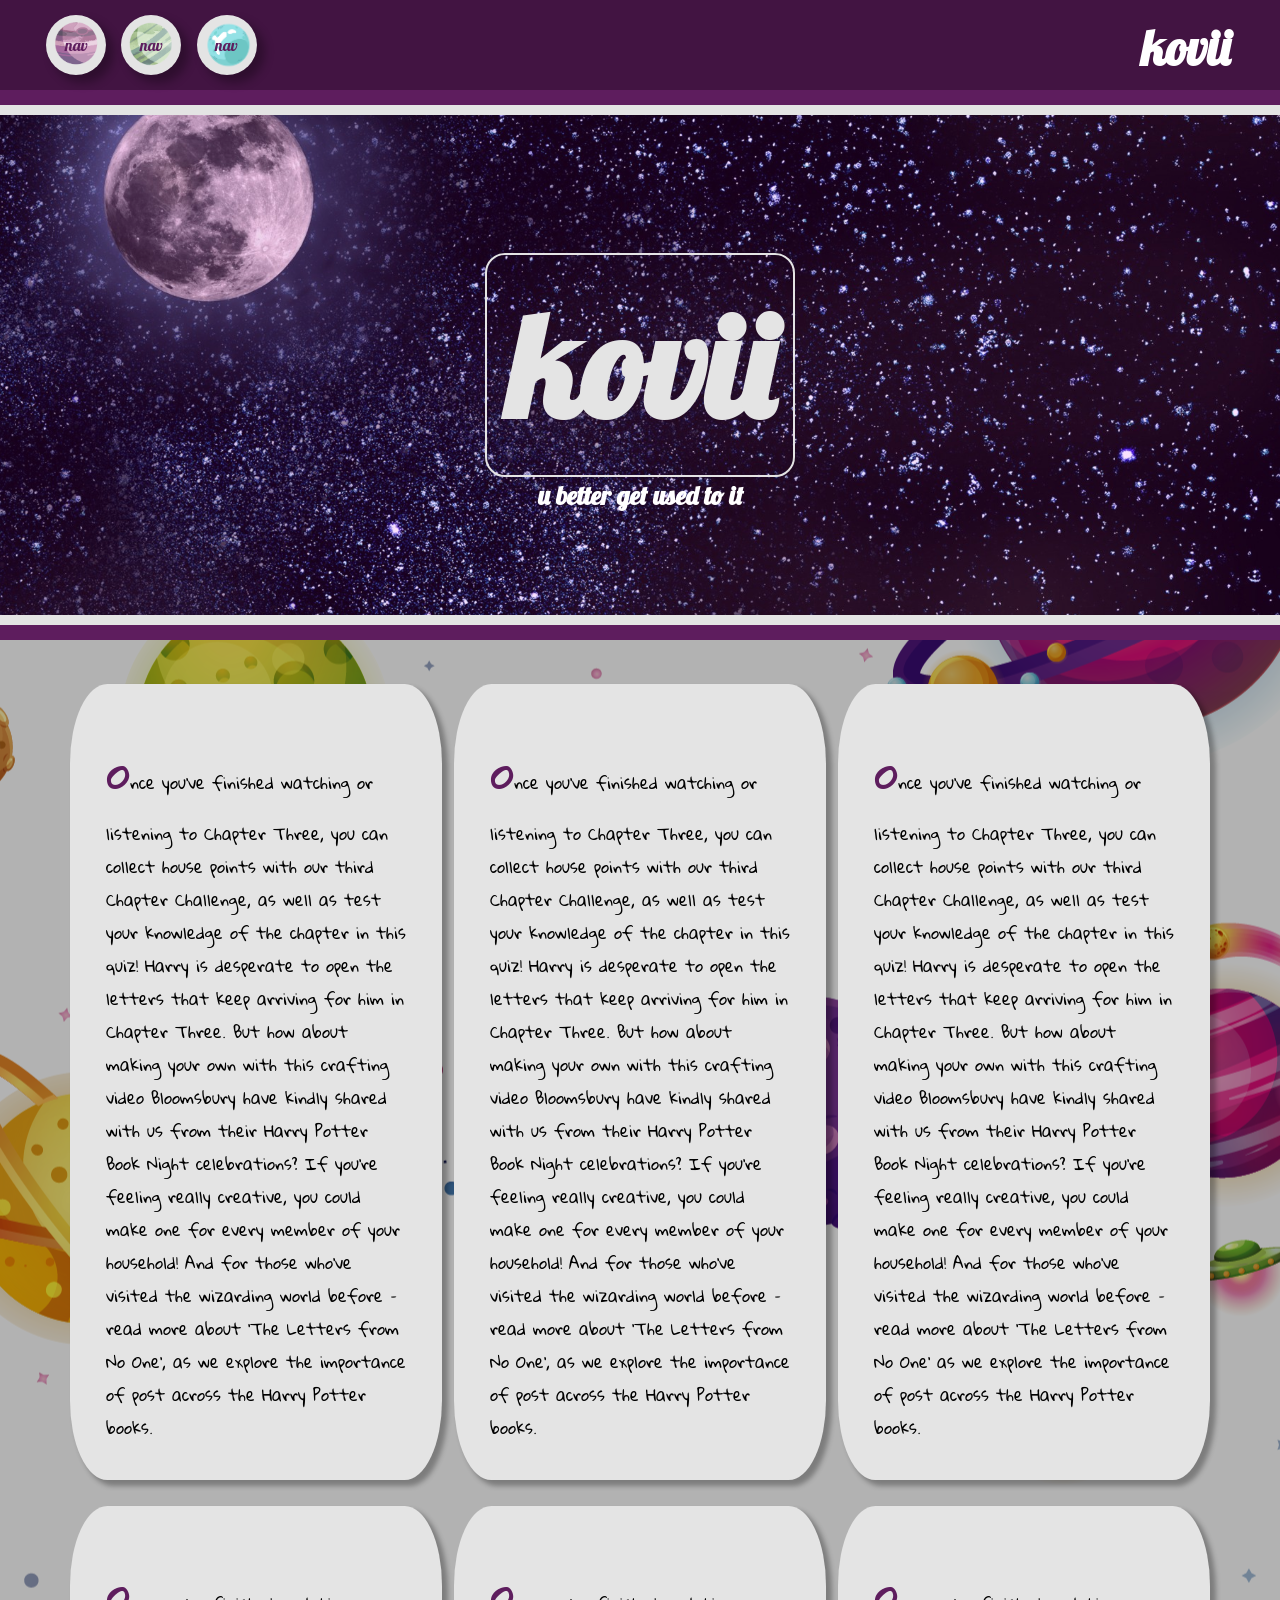
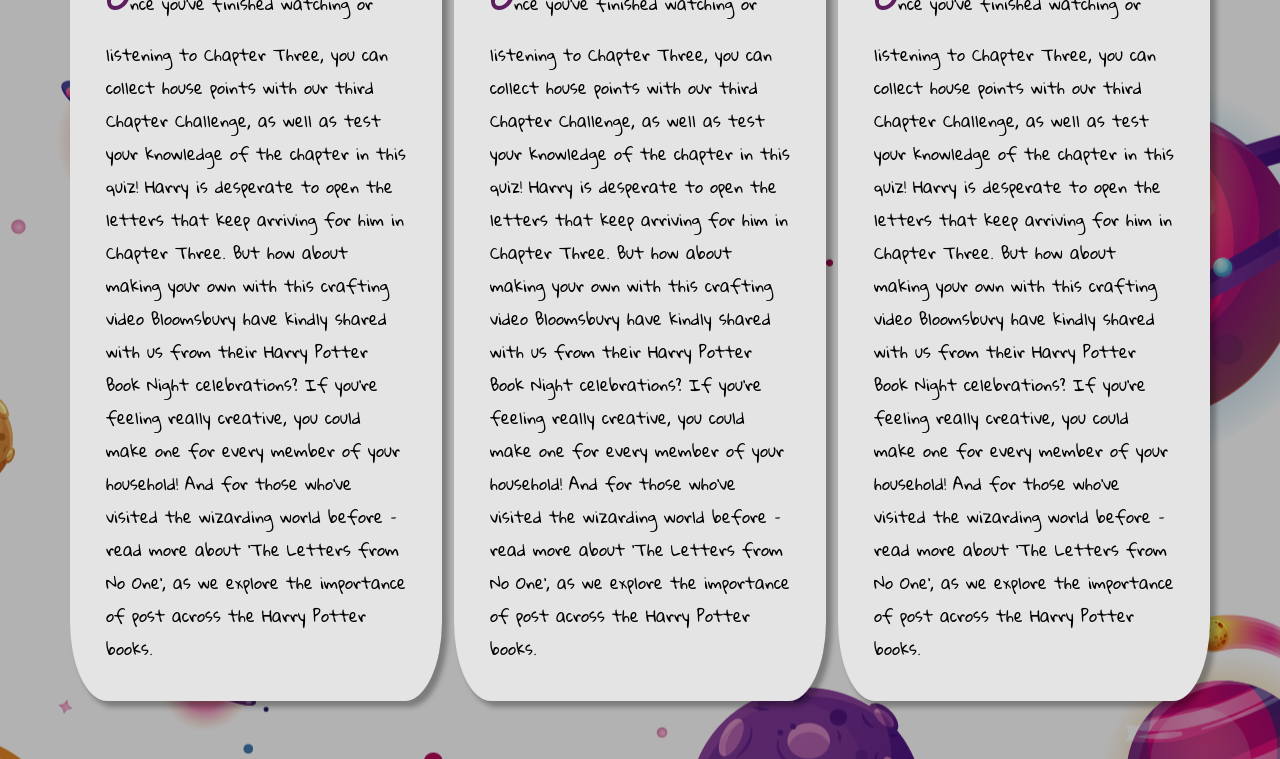
<file: index.html>
<!DOCTYPE html>
<html lang="en">
  <head>
    <meta charset="UTF-8" />
    <meta name="viewport" content="width=device-width, initial-scale=1.0" />
    <title>Document</title>
    <link rel="stylesheet" href="css/style.css" />
    <link rel="stylesheet" href="css/reset.css" />
    <link
      href="https://fonts.googleapis.com/css2?family=Gloria+Hallelujah&display=swap"
      rel="stylesheet"
    />
    <link
      href="https://fonts.googleapis.com/css2?family=Lobster&display=swap"
      rel="stylesheet"
    />
  </head>
  <body>
    <header>
      <nav>
        <div class="rgba">
          <div class="nav-con">
            <a href="https://blog.naver.com/kkk976/222076671442">
              <div class="nav-img nava">nav</div>
            </a>
            <a href="https://blog.naver.com/kkk976/222075511785"
              ><div class="nav-img navb">nav</div></a
            >
            <a href="https://blog.naver.com/kkk976/222073613877"
              ><div class="nav-img navc">nav</div></a
            >
          </div>
        </div>
        <h1 id="topname">kovii</h1>
      </nav>
      <div class="line2"></div>

      <div class="line"></div>
      <!-- nav -->
      <div class="main-header">
        <div class="img">
          <div class="img-cover"></div>

          <div class="img-text">
            <h1>kovii</h1>
          </div>
        </div>
        <div class="short">
          <h1>u better get used to it</h1>
        </div>
      </div>
    </header>
    <div class="line"></div>
    <div class="line2"></div>

    <!-- header -->
    <div class="contents">
      <div class="containers">
        <div class="c nn">
          <p>
            <span>o</span>nce you’ve finished watching or listening to Chapter
            Three, you can collect house points with our third Chapter
            Challenge, as well as test your knowledge of the chapter in this
            quiz! Harry is desperate to open the letters that keep arriving for
            him in Chapter Three. But how about making your own with this
            crafting video Bloomsbury have kindly shared with us from their
            Harry Potter Book Night celebrations? If you’re feeling really
            creative, you could make one for every member of your household! And
            for those who’ve visited the wizarding world before – read more
            about ‘The Letters from No One’, as we explore the importance of
            post across the Harry Potter books.
          </p>
        </div>
        <div class="c nn">
          <p>
            <span>o</span>nce you’ve finished watching or listening to Chapter
            Three, you can collect house points with our third Chapter
            Challenge, as well as test your knowledge of the chapter in this
            quiz! Harry is desperate to open the letters that keep arriving for
            him in Chapter Three. But how about making your own with this
            crafting video Bloomsbury have kindly shared with us from their
            Harry Potter Book Night celebrations? If you’re feeling really
            creative, you could make one for every member of your household! And
            for those who’ve visited the wizarding world before – read more
            about ‘The Letters from No One’, as we explore the importance of
            post across the Harry Potter books.
          </p>
        </div>
        <div class="c nn">
          <p>
            <span>o</span>nce you’ve finished watching or listening to Chapter
            Three, you can collect house points with our third Chapter
            Challenge, as well as test your knowledge of the chapter in this
            quiz! Harry is desperate to open the letters that keep arriving for
            him in Chapter Three. But how about making your own with this
            crafting video Bloomsbury have kindly shared with us from their
            Harry Potter Book Night celebrations? If you’re feeling really
            creative, you could make one for every member of your household! And
            for those who’ve visited the wizarding world before – read more
            about ‘The Letters from No One’ as we explore the importance of post
            across the Harry Potter books.
          </p>
        </div>
        <div class="c nn">
          <p>
            <span>o</span>nce you’ve finished watching or listening to Chapter
            Three, you can collect house points with our third Chapter
            Challenge, as well as test your knowledge of the chapter in this
            quiz! Harry is desperate to open the letters that keep arriving for
            him in Chapter Three. But how about making your own with this
            crafting video Bloomsbury have kindly shared with us from their
            Harry Potter Book Night celebrations? If you’re feeling really
            creative, you could make one for every member of your household! And
            for those who’ve visited the wizarding world before – read more
            about ‘The Letters from No One’, as we explore the importance of
            post across the Harry Potter books.
          </p>
        </div>
        <div class="c nn">
          <p>
            <span>o</span>nce you’ve finished watching or listening to Chapter
            Three, you can collect house points with our third Chapter
            Challenge, as well as test your knowledge of the chapter in this
            quiz! Harry is desperate to open the letters that keep arriving for
            him in Chapter Three. But how about making your own with this
            crafting video Bloomsbury have kindly shared with us from their
            Harry Potter Book Night celebrations? If you’re feeling really
            creative, you could make one for every member of your household! And
            for those who’ve visited the wizarding world before – read more
            about ‘The Letters from No One’, as we explore the importance of
            post across the Harry Potter books.
          </p>
        </div>
        <div class="c nn">
          <p>
            <span>o</span>nce you’ve finished watching or listening to Chapter
            Three, you can collect house points with our third Chapter
            Challenge, as well as test your knowledge of the chapter in this
            quiz! Harry is desperate to open the letters that keep arriving for
            him in Chapter Three. But how about making your own with this
            crafting video Bloomsbury have kindly shared with us from their
            Harry Potter Book Night celebrations? If you’re feeling really
            creative, you could make one for every member of your household! And
            for those who’ve visited the wizarding world before – read more
            about ‘The Letters from No One’, as we explore the importance of
            post across the Harry Potter books.
          </p>
        </div>
      </div>
    </div>
  </body>
</html>
</file>
<file: css/style.css>
header {
  width: 100%;
}
nav {
  width: 100%;
  height: 90px;
  background: rgb(94, 29, 94);
  position: relative;
}
.rgba {
  position: absolute;
  background-color: rgba(0, 0, 0, 0.3);
  width: 100%;
  height: 100%;
}
.nav-con {
  display: flex;
  width: 30%;
  height: 100%;
  align-items: center;
  justify-content: left;
  margin-left: 3%;
}
.nav-con a {
  margin: 2%;
  text-decoration: none;
  text-align: center;
  line-height: 60px;
  font-family: "Lobster", cursive;
  color: rgb(94, 29, 94);
  background: rgb(228, 228, 228);
  border-radius: 50%;
}
.nav-img {
  width: 60px;
  height: 60px;
  z-index: 1;
}
.nava {
  background: url(../img/planet4.png) center center no-repeat;
  background-size: contain;
  box-shadow: 7px 7px 10px 1px rgba(0, 0, 0, 0.3);
  border-radius: 50%;
}
.navb {
  background: url(../img/planet5.png) center center no-repeat;
  background-size: contain;
  box-shadow: 7px 7px 10px 1px rgba(0, 0, 0, 0.3);
  border-radius: 50%;
}
.navc {
  background: url(../img/planet3.png) center center no-repeat;
  background-size: contain;
  box-shadow: 7px 7px 10px 1px rgba(0, 0, 0, 0.3);
  border-radius: 50%;
}
.nav-con a:active,
.nav-con a:hover {
  margin-top: 0.7%;
  border-radius: 25px;

  color: rgb(94, 29, 94);

  background: rgb(94, 29, 94);
  background-size: cover;
  z-index: 2;
  width: 70px;
  height: 70px;
  box-shadow: 7px 7px 10px 1px rgba(0, 0, 0, 0.3);
}

/* header */
.main-header {
  width: 100%;
  height: 500px;
  position: relative;
}
.img {
  position: relative;
  width: inherit;
  height: 500px;
  background: url(../img/moon.jpg) center;
  background-size: cover;
  background-attachment: fixed;

  display: flex;
  justify-content: center;
  align-items: center;
}
.img-cover {
  position: absolute;
  background-color: rgba(225, 0, 255, 0.1);
  height: 100%;
  width: 100%;
  z-index: 1;
}
.img-text {
  position: absolute;
  font-size: 4.5rem;
  z-index: 2;

  color: rgb(228, 228, 228);

  font-family: "Lobster", cursive;
  border: 2px solid rgb(228, 228, 228);
  border-radius: 20px;
  padding: 20px;
  transition: ;

  animation: text-focus-in 3s cubic-bezier(0.64, 0, 0.35, 1) both;
}

@keyframes text-focus-in {
  0% {
    -webkit-filter: blur(12px);
    filter: blur(12px);
    opacity: 0;
  }
  100% {
    -webkit-filter: blur(0px);
    filter: blur(0px);
    opacity: 1;
  }
}

@keyframes text-focus-in2 {
  0% {
    -webkit-filter: blur(12px);
    fillter: blur(12px);
    opacity: 0;
  }
  40% {
    -webkit-filter: blur(12px);
    filter: blur(12px);
    opacity: 0;
  }
  100% {
    -webkit-filter: blur(0px);
    filter: blur(0px);
    opacity: 1;
  }
}

.img-text:hover {
  color: rgb(94, 29, 94);
  background: rgb(228, 228, 228);
}
.short {
  font-family: "Lobster", cursive;
  color: white;
  position: absolute;
  top: 50%;
  left: 50%;
  transform: translate(-50%, -50%);
  margin-top: 130px;
  z-index: 10;
  font-size: 0.8rem;
  animation: text-focus-in 4s cubic-bezier(0.64, 0, 0.35, 1) both;
}
#topname {
  position: absolute;
  top: 48px;
  right: 0.45%;
  transform: translate(-50%, -50%);
  color: white;
  z-index: 11;
  font-size: 3rem;

  font-family: "Lobster", cursive;
}
.line2 {
  height: 15px;
  width: 100%;
  background: rgb(94, 29, 94);
}
.line {
  height: 10px;
  width: 100%;
  background: rgb(228, 228, 228);
}
/* header img */
.contents {
  width: 100%;
  height: 100%;
  background: white;
  background: url(../img/planets2.png) center;
}
.containers {
  display: flex;
  flex-wrap: wrap;
  padding: 3%;
  justify-content: center;
  font-size: 100%;

  background: rgba(0, 0, 0, 0.3);
}
.c {
  width: 300px;
  height: 100%;
}

.nn {
  padding: 3%;
  margin: 0.5%;
  background: rgb(228, 228, 228);
  border-radius: 10%;
  font-family: "Gloria Hallelujah", cursive;
  box-shadow: 5px 5px 5px 1px rgba(0, 0, 0, 0.3);
  margin-bottom: 20px;
}

span {
  font-size: 300%;
  color: rgb(94, 29, 94);
}
body {
}
</file>
